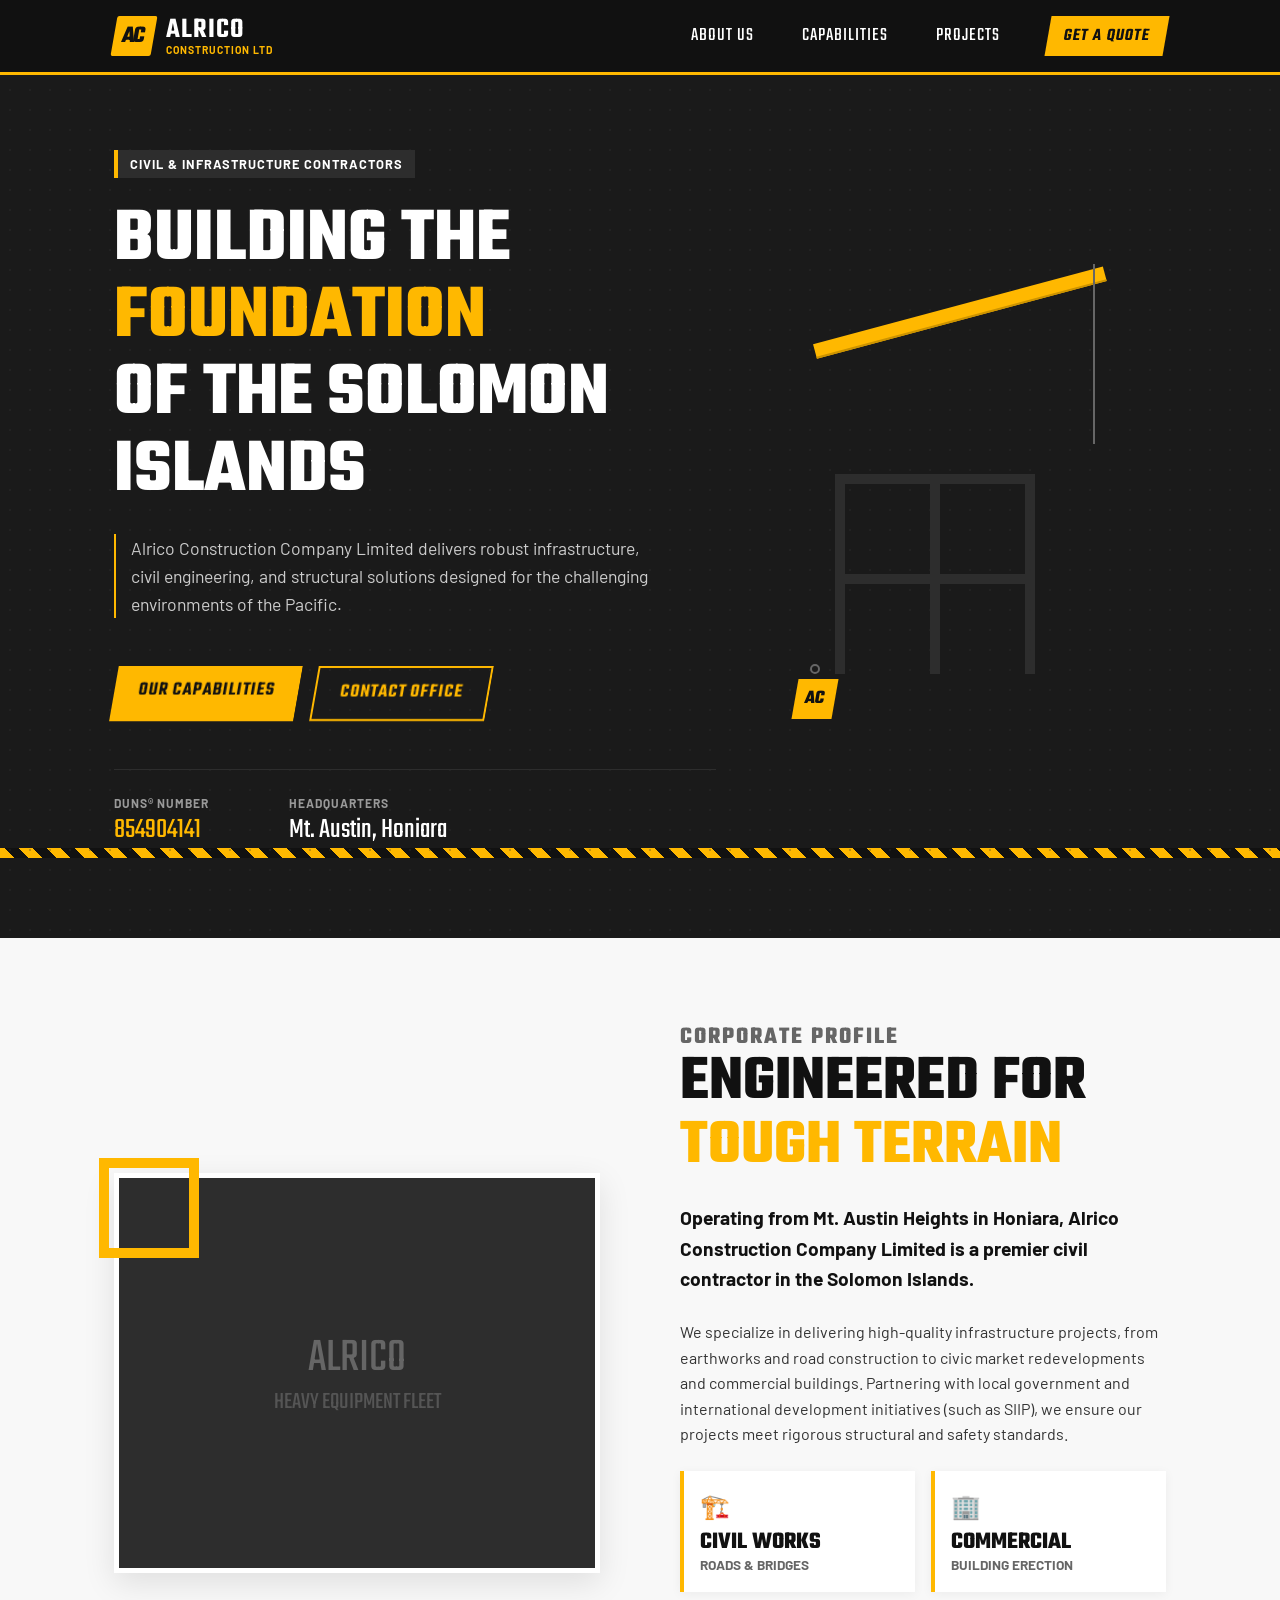
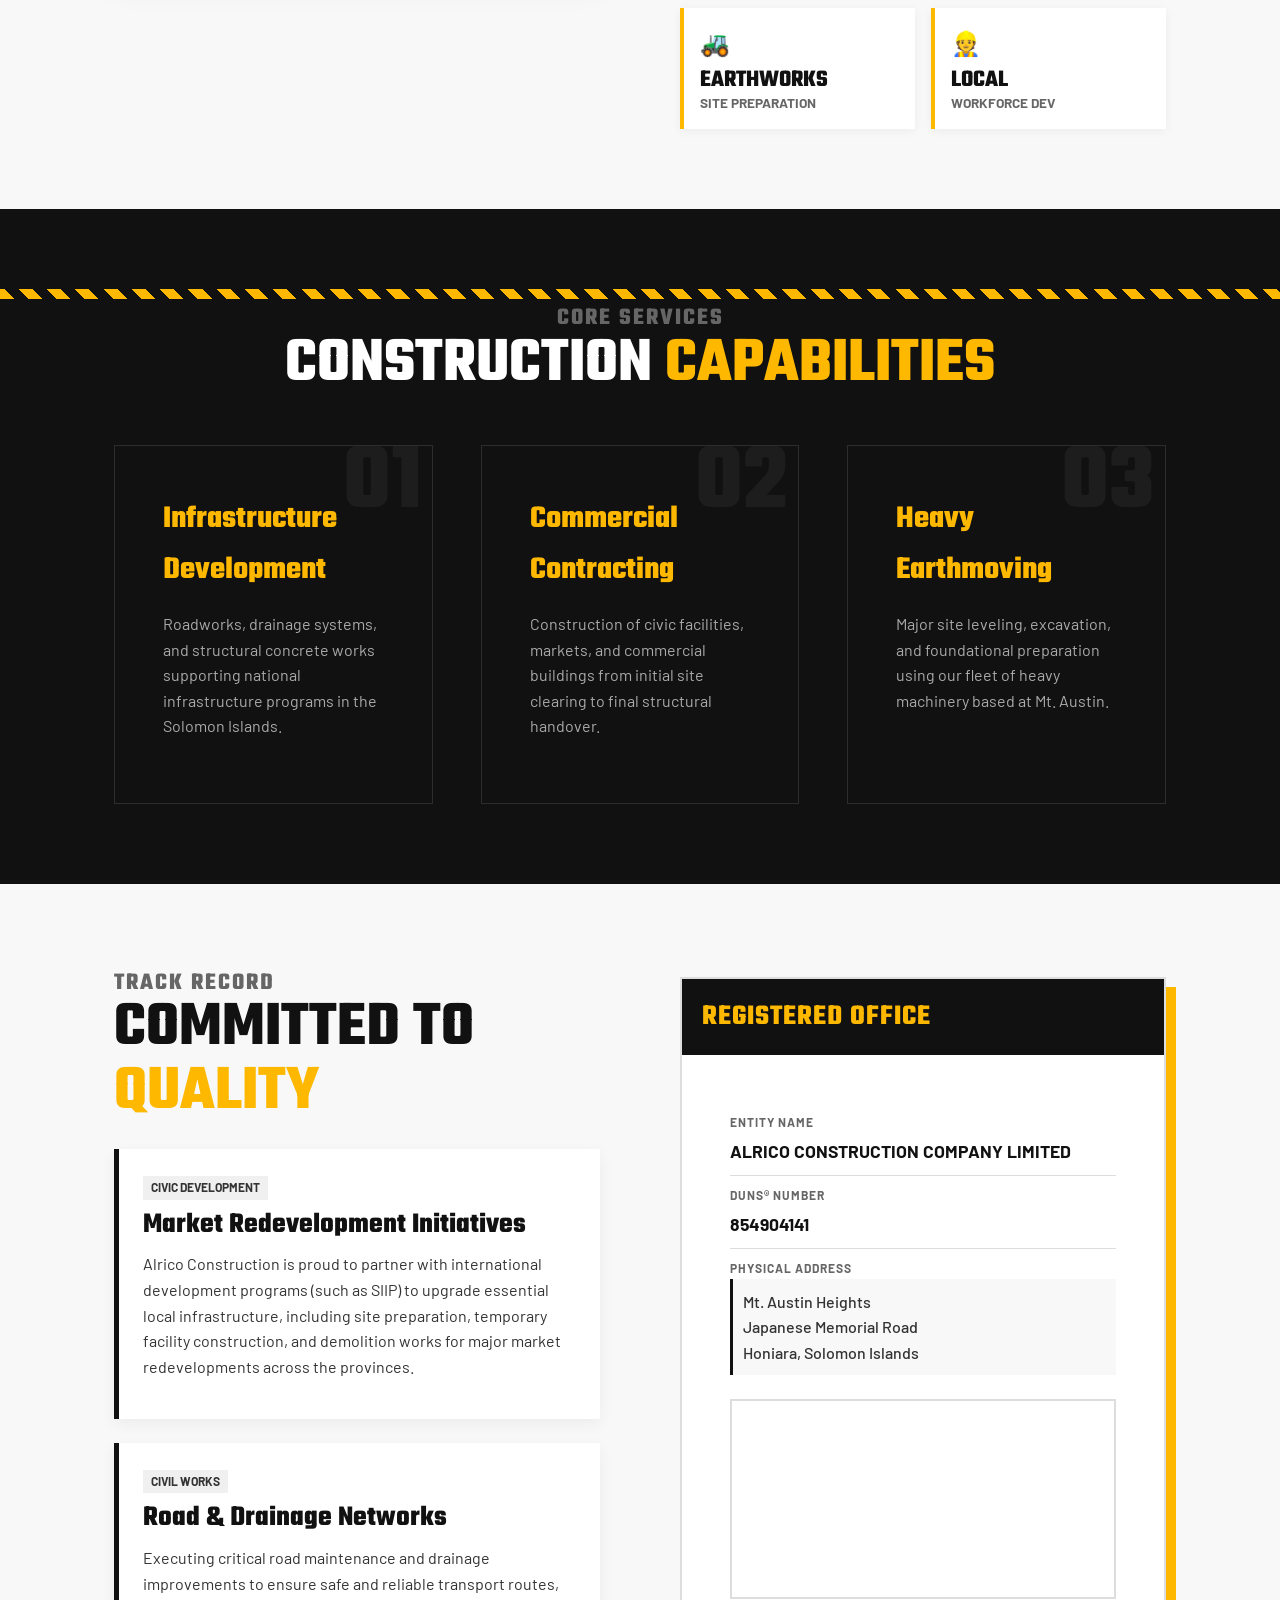
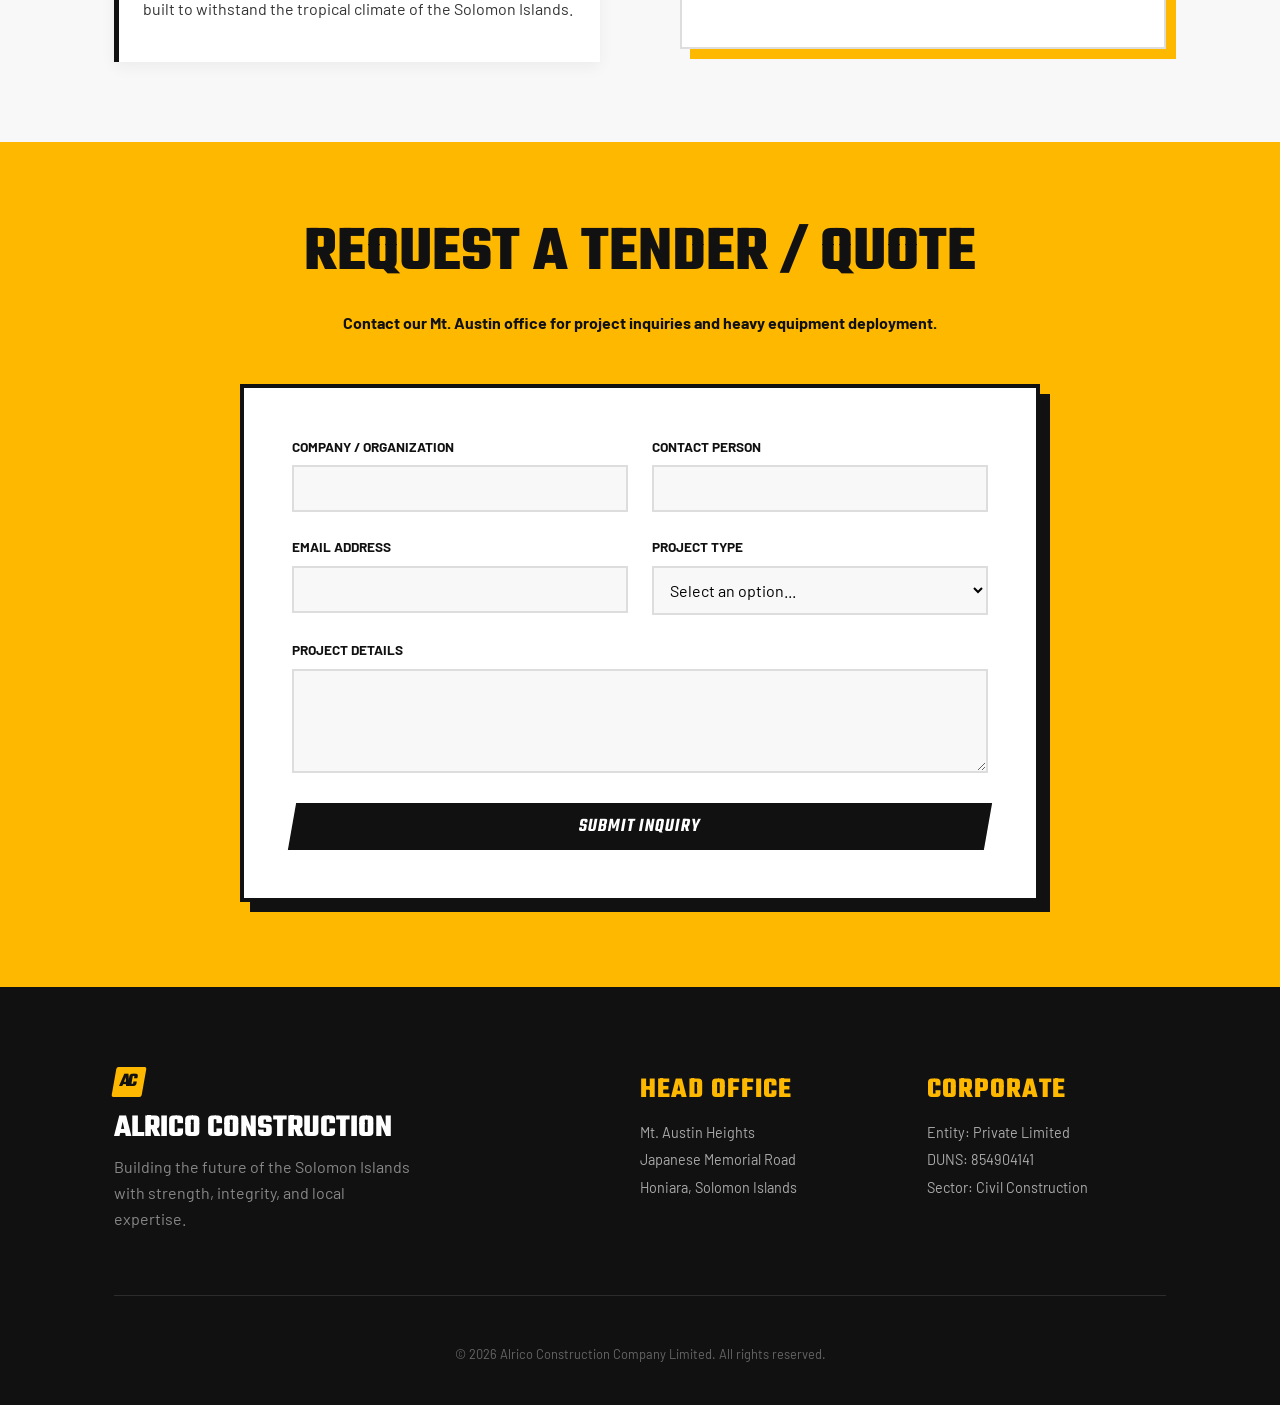
<file: index.html>
<!DOCTYPE html>
<html lang="en">
<head>
    <meta charset="UTF-8">
    <meta name="viewport" content="width=device-width, initial-scale=1.0">
    <title>Alrico Construction Company Limited | Solomon Islands</title>
    <meta name="description" content="Alrico Construction Company Limited. Civil engineering, infrastructure, and heavy construction in Honiara, Solomon Islands. DUNS: 854904141.">
    <meta name="keywords" content="Alrico Construction, Solomon Islands, Honiara, Infrastructure, Civil Engineering, Building, DUNS 854904141">
    <meta name="author" content="Alrico Construction Company Limited">
    <link rel="preconnect" href="https://fonts.googleapis.com">
    <link rel="preconnect" href="https://fonts.gstatic.com" crossorigin>
    <link href="https://fonts.googleapis.com/css2?family=Teko:wght@500;600;700&family=Barlow:wght@400;500;700;800&display=swap" rel="stylesheet">
    <link rel="stylesheet" href="styles.css">
</head>
<body>
    <div class="texture-overlay"></div>

    <!-- Navigation -->
    <nav class="navbar" id="navbar">
        <div class="container nav-container">
            <a href="#home" class="nav-brand">
                <div class="brand-logo">
                    <span class="logo-a">A</span>
                    <span class="logo-c">C</span>
                </div>
                <div class="brand-text">
                    <span class="brand-name">ALRICO</span>
                    <span class="brand-sub">CONSTRUCTION LTD</span>
                </div>
            </a>
            <ul class="nav-links">
                <li><a href="#about" class="nav-link">About Us</a></li>
                <li><a href="#services" class="nav-link">Capabilities</a></li>
                <li><a href="#projects" class="nav-link">Projects</a></li>
                <li><a href="#contact" class="btn btn-nav">Get a Quote</a></li>
            </ul>
            <button class="mobile-toggle" id="mobile-toggle" aria-label="Menu">
                <div class="hamburger"></div>
            </button>
        </div>
    </nav>

    <!-- Mobile Menu Overlay -->
    <div class="mobile-menu" id="mobile-menu">
        <div class="mobile-nav-content">
            <a href="#about" class="mobile-link">About Us</a>
            <a href="#services" class="mobile-link">Capabilities</a>
            <a href="#projects" class="mobile-link">Projects</a>
            <a href="#contact" class="mobile-link text-yellow">Get a Quote</a>
        </div>
    </div>

    <!-- Hero Section -->
    <header class="hero" id="home">
        <div class="hero-bg-pattern"></div>
        <div class="container hero-content">
            <div class="hero-text-area animate-slide-right">
                <div class="hero-badge">Civil & Infrastructure Contractors</div>
                <h1 class="hero-title">
                    BUILDING THE <span class="text-yellow">FOUNDATION</span><br>
                    OF THE SOLOMON ISLANDS
                </h1>
                <p class="hero-desc">
                    Alrico Construction Company Limited delivers robust infrastructure, civil engineering, and structural solutions designed for the challenging environments of the Pacific.
                </p>
                <div class="hero-actions">
                    <a href="#services" class="btn btn-primary">Our Capabilities</a>
                    <a href="#contact" class="btn btn-outline">Contact Office</a>
                </div>
                
                <div class="entity-info mt-lg">
                    <div class="info-block">
                        <span class="i-label">DUNS® Number</span>
                        <span class="i-value text-yellow">854904141</span>
                    </div>
                    <div class="info-block">
                        <span class="i-label">Headquarters</span>
                        <span class="i-value">Mt. Austin, Honiara</span>
                    </div>
                </div>
            </div>
            
            <div class="hero-visual animate-slide-left delay-1">
                <div class="construction-graphic">
                    <div class="crane-arm"></div>
                    <div class="crane-line"></div>
                    <div class="crane-hook">
                        <div class="load-block">AC</div>
                    </div>
                    <div class="building-frame">
                        <div class="beam horizontal top"></div>
                        <div class="beam horizontal mid"></div>
                        <div class="beam vertical left"></div>
                        <div class="beam vertical right"></div>
                        <div class="beam vertical center"></div>
                    </div>
                </div>
            </div>
        </div>
        <div class="hazard-tape-bottom"></div>
    </header>

    <!-- About Section -->
    <section class="section" id="about">
        <div class="container">
            <div class="grid-2">
                <div class="about-visual animate-on-scroll">
                    <div class="image-placeholder">
                        <div class="placeholder-text">
                            <span class="large-text">ALRICO</span><br>
                            HEAVY EQUIPMENT FLEET
                        </div>
                        <div class="accent-box"></div>
                    </div>
                </div>
                <div class="about-content animate-on-scroll delay-1">
                    <h4 class="section-kicker">Corporate Profile</h4>
                    <h2 class="section-title">ENGINEERED FOR <span class="text-yellow">TOUGH TERRAIN</span></h2>
                    <p class="lead">Operating from Mt. Austin Heights in Honiara, Alrico Construction Company Limited is a premier civil contractor in the Solomon Islands.</p>
                    <p>We specialize in delivering high-quality infrastructure projects, from earthworks and road construction to civic market redevelopments and commercial buildings. Partnering with local government and international development initiatives (such as SIIP), we ensure our projects meet rigorous structural and safety standards.</p>
                    <div class="stats-grid mt-md">
                        <div class="stat-box">
                            <span class="s-icon">🏗️</span>
                            <h4>CIVIL WORKS</h4>
                            <p>Roads & Bridges</p>
                        </div>
                        <div class="stat-box">
                            <span class="s-icon">🏢</span>
                            <h4>COMMERCIAL</h4>
                            <p>Building Erection</p>
                        </div>
                        <div class="stat-box">
                            <span class="s-icon">🚜</span>
                            <h4>EARTHWORKS</h4>
                            <p>Site Preparation</p>
                        </div>
                        <div class="stat-box">
                            <span class="s-icon">👷</span>
                            <h4>LOCAL</h4>
                            <p>Workforce Dev</p>
                        </div>
                    </div>
                </div>
            </div>
        </div>
    </section>

    <!-- Capabilities / Services -->
    <section class="section bg-dark text-white" id="services">
        <div class="hazard-tape-top"></div>
        <div class="container">
            <div class="section-header center animate-on-scroll">
                <h4 class="section-kicker text-yellow">Core Services</h4>
                <h2 class="section-title">CONSTRUCTION <span class="text-yellow">CAPABILITIES</span></h2>
            </div>
            
            <div class="services-grid">
                <div class="service-card animate-on-scroll">
                    <div class="srv-number">01</div>
                    <h3>Infrastructure Development</h3>
                    <p>Roadworks, drainage systems, and structural concrete works supporting national infrastructure programs in the Solomon Islands.</p>
                </div>
                <div class="service-card animate-on-scroll delay-1">
                    <div class="srv-number">02</div>
                    <h3>Commercial Contracting</h3>
                    <p>Construction of civic facilities, markets, and commercial buildings from initial site clearing to final structural handover.</p>
                </div>
                <div class="service-card animate-on-scroll delay-2">
                    <div class="srv-number">03</div>
                    <h3>Heavy Earthmoving</h3>
                    <p>Major site leveling, excavation, and foundational preparation using our fleet of heavy machinery based at Mt. Austin.</p>
                </div>
            </div>
        </div>
    </section>

    <!-- Project Spotlight & Registry -->
    <section class="section" id="projects">
        <div class="container">
            <div class="grid-2 reverse">
                <div class="registry-panel animate-on-scroll">
                    <div class="panel-header">
                        <h3>REGISTERED OFFICE</h3>
                    </div>
                    <div class="panel-body">
                        <div class="info-row">
                            <span class="info-label">Entity Name</span>
                            <span class="info-value font-bold">ALRICO CONSTRUCTION COMPANY LIMITED</span>
                        </div>
                        <div class="info-row">
                            <span class="info-label">DUNS® Number</span>
                            <span class="info-value text-yellow font-bold text-lg">854904141</span>
                        </div>
                        <div class="info-row border-none pb-0">
                            <span class="info-label">Physical Address</span>
                        </div>
                        <address class="office-address">
                            Mt. Austin Heights<br>
                            Japanese Memorial Road<br>
                            Honiara, Solomon Islands
                        </address>
                        
                        <div class="map-embed mt-md">
                            <iframe
                                src="https://www.google.com/maps/embed?pb=!1m18!1m12!1m3!1d31613.621379766988!2d159.95!3d-9.43!2m3!1f0!2f0!3f0!3m2!1i1024!2i768!4f13.1!3m3!1m2!1s0x6f52a70014b0b18f%3A0x6e8a0fa2e7d7db32!2sHoniara%2C%20Solomon%20Islands!5e0!3m2!1sen!2s!4v1"
                                width="100%"
                                height="100%"
                                style="border:0;"
                                allowfullscreen=""
                                loading="lazy"
                                referrerpolicy="no-referrer-when-downgrade"
                                title="Honiara, Solomon Islands">
                            </iframe>
                        </div>
                    </div>
                </div>
                
                <div class="project-content animate-on-scroll delay-1">
                    <h4 class="section-kicker">Track Record</h4>
                    <h2 class="section-title">COMMITTED TO <span class="text-yellow">QUALITY</span></h2>
                    
                    <div class="project-card mt-md">
                        <div class="project-tag">Civic Development</div>
                        <h3>Market Redevelopment Initiatives</h3>
                        <p>Alrico Construction is proud to partner with international development programs (such as SIIP) to upgrade essential local infrastructure, including site preparation, temporary facility construction, and demolition works for major market redevelopments across the provinces.</p>
                    </div>
                    
                    <div class="project-card mt-md">
                        <div class="project-tag">Civil Works</div>
                        <h3>Road & Drainage Networks</h3>
                        <p>Executing critical road maintenance and drainage improvements to ensure safe and reliable transport routes, built to withstand the tropical climate of the Solomon Islands.</p>
                    </div>
                </div>
            </div>
        </div>
    </section>

    <!-- Contact Section -->
    <section class="section bg-yellow text-black" id="contact">
        <div class="container">
            <div class="contact-header center animate-on-scroll">
                <h2 class="section-title text-black m-0">REQUEST A TENDER / QUOTE</h2>
                <p class="font-bold">Contact our Mt. Austin office for project inquiries and heavy equipment deployment.</p>
            </div>
            
            <form class="contact-form animate-on-scroll delay-1" id="alrico-form">
                <div class="form-row">
                    <div class="input-group">
                        <label>Company / Organization</label>
                        <input type="text" required>
                    </div>
                    <div class="input-group">
                        <label>Contact Person</label>
                        <input type="text" required>
                    </div>
                </div>
                <div class="form-row">
                    <div class="input-group">
                        <label>Email Address</label>
                        <input type="email" required>
                    </div>
                    <div class="input-group">
                        <label>Project Type</label>
                        <select required>
                            <option value="">Select an option...</option>
                            <option value="civil">Civil Infrastructure / Roads</option>
                            <option value="commercial">Commercial Building</option>
                            <option value="earthworks">Earthworks / Site Prep</option>
                            <option value="other">Other Inquiry</option>
                        </select>
                    </div>
                </div>
                <div class="input-group">
                    <label>Project Details</label>
                    <textarea rows="4" required></textarea>
                </div>
                <button type="submit" class="btn btn-black btn-full submit-btn">SUBMIT INQUIRY</button>
            </form>
        </div>
    </section>

    <!-- Footer -->
    <footer class="footer">
        <div class="container">
            <div class="footer-grid">
                <div class="footer-brand">
                    <div class="brand-logo small">
                        <span class="logo-a">A</span><span class="logo-c">C</span>
                    </div>
                    <h3 class="footer-title">ALRICO CONSTRUCTION</h3>
                    <p class="footer-desc">Building the future of the Solomon Islands with strength, integrity, and local expertise.</p>
                </div>
                <div class="footer-info">
                    <h4 class="text-yellow mb-2 font-teko text-xl">HEAD OFFICE</h4>
                    <p>Mt. Austin Heights</p>
                    <p>Japanese Memorial Road</p>
                    <p>Honiara, Solomon Islands</p>
                </div>
                <div class="footer-info">
                    <h4 class="text-yellow mb-2 font-teko text-xl">CORPORATE</h4>
                    <p>Entity: Private Limited</p>
                    <p>DUNS: 854904141</p>
                    <p>Sector: Civil Construction</p>
                </div>
            </div>
            <div class="footer-bottom">
                <p>&copy; <span id="current-year"></span> Alrico Construction Company Limited. All rights reserved.</p>
            </div>
        </div>
    </footer>

    <script src="script.js"></script>
</body>
</html>
</file>
<file: styles.css>
/* =========================================
   Alrico Construction - Styles
   (Industrial Heavy / Yellow & Black Theme)
   ========================================= */

:root {
    /* Colors - Safety Yellow, Asphalt Black, Concrete Grey */
    --color-yellow: #FFB800; /* Industrial Yellow */
    --color-yellow-dark: #cc9300;
    
    --color-black: #111111;
    --color-dark: #1a1a1a;
    --color-dark-grey: #2d2d2d;
    
    --color-grey: #f0f0f0;
    --color-grey-light: #f8f8f8;
    
    --color-text-main: #333333;
    --color-text-muted: #666666;
    --color-white: #ffffff;
    
    --color-border: #dddddd;
    
    /* Typography */
    --font-heading: 'Teko', sans-serif; /* Blocky, industrial */
    --font-body: 'Barlow', sans-serif;  /* Clean, technical */
    
    /* Spacing */
    --space-xs: 0.5rem;
    --space-sm: 1rem;
    --space-md: 1.5rem;
    --space-lg: 3rem;
    --space-xl: 5rem;
    
    --transition: 0.3s ease;
}

*, *::before, *::after {
    margin: 0;
    padding: 0;
    box-sizing: border-box;
}

html { scroll-behavior: smooth; }

body {
    font-family: var(--font-body);
    color: var(--color-text-main);
    background-color: var(--color-grey-light);
    line-height: 1.6;
    overflow-x: hidden;
}

/* Utilities */
.text-yellow { color: var(--color-yellow); }
.text-black { color: var(--color-black) !important; }
.text-white { color: var(--color-white); }
.font-bold { font-weight: 700; }
.font-teko { font-family: var(--font-heading); letter-spacing: 1px; }
.text-lg { font-size: 1.5rem; }
.text-xl { font-size: 1.8rem; }
.center { text-align: center; }
.m-0 { margin: 0; }
.mt-md { margin-top: var(--space-md); }
.mt-lg { margin-top: var(--space-lg); }
.mb-2 { margin-bottom: 0.5rem; }
.pb-0 { padding-bottom: 0 !important; }
.border-none { border: none !important; }

/* Backgrounds & Textures */
.bg-dark { background-color: var(--color-black); color: var(--color-grey); }
.bg-yellow { background-color: var(--color-yellow); }

.texture-overlay {
    position: fixed; top: 0; left: 0; width: 100%; height: 100%;
    background-image: url('[data-uri]');
    opacity: 0.4; z-index: -1; pointer-events: none;
}

.hazard-tape-top, .hazard-tape-bottom {
    width: 100%; height: 10px;
    background: repeating-linear-gradient(45deg, var(--color-yellow), var(--color-yellow) 10px, var(--color-black) 10px, var(--color-black) 20px);
}

.container { max-width: 1100px; margin: 0 auto; padding: 0 var(--space-md); }

/* Grids */
.grid-2 { display: grid; grid-template-columns: 1fr 1fr; gap: var(--space-xl); align-items: center; }
.grid-2.reverse .registry-panel { order: 2; }
.grid-2.reverse .project-content { order: 1; }

/* --- Navigation --- */
.navbar {
    position: fixed; top: 0; left: 0; right: 0; z-index: 100;
    padding: 1rem 0; transition: var(--transition);
    background: var(--color-black); color: var(--color-white);
    border-bottom: 3px solid var(--color-yellow);
}
.navbar.scrolled { padding: 0.5rem 0; box-shadow: 0 5px 15px rgba(0,0,0,0.3); }

.nav-container { display: flex; justify-content: space-between; align-items: center; }

.nav-brand { display: flex; align-items: center; gap: 12px; text-decoration: none; color: var(--color-white); }
.brand-logo { 
    width: 40px; height: 40px; background: var(--color-yellow); color: var(--color-black);
    display: flex; align-items: center; justify-content: center; font-family: var(--font-heading);
    font-size: 1.5rem; font-weight: 700; border-radius: 2px; transform: skewX(-10deg);
}
.brand-logo.small { width: 30px; height: 30px; font-size: 1.2rem; }
.logo-a { margin-right: -2px; }
.brand-text { display: flex; flex-direction: column; line-height: 1; }
.brand-name { font-family: var(--font-heading); font-size: 1.8rem; font-weight: 600; letter-spacing: 1px; }
.brand-sub { font-size: 0.65rem; color: var(--color-yellow); text-transform: uppercase; letter-spacing: 1px; font-weight: 700; }

.nav-links { display: flex; list-style: none; gap: var(--space-lg); align-items: center; }
.nav-link {
    color: var(--color-white); text-decoration: none; font-family: var(--font-heading);
    font-size: 1.2rem; text-transform: uppercase; letter-spacing: 1px; transition: var(--transition);
}
.nav-link:hover { color: var(--color-yellow); }

/* Buttons */
.btn {
    display: inline-block; padding: 10px 24px; font-family: var(--font-heading); font-size: 1.2rem;
    text-transform: uppercase; letter-spacing: 1px; text-decoration: none; cursor: pointer;
    transition: var(--transition); border: none; font-weight: 600; transform: skewX(-10deg);
}
.btn:hover { transform: skewX(-10deg) translateY(-2px); }

.btn-nav { background: var(--color-yellow); color: var(--color-black); padding: 6px 16px; font-size: 1.1rem; }
.btn-nav:hover { background: var(--color-white); }

.btn-primary { background: var(--color-yellow); color: var(--color-black); }
.btn-primary:hover { background: var(--color-white); box-shadow: 0 5px 15px rgba(255,184,0,0.3); }

.btn-outline { background: transparent; border: 2px solid var(--color-yellow); color: var(--color-yellow); }
.btn-outline:hover { background: var(--color-yellow); color: var(--color-black); }

.btn-black { background: var(--color-black); color: var(--color-white); }
.btn-black:hover { background: var(--color-dark-grey); }
.btn-full { width: 100%; display: block; text-align: center; }

.mobile-toggle { display: none; background: none; border: none; cursor: pointer; padding: 5px; }
.hamburger, .hamburger::before, .hamburger::after {
    width: 30px; height: 3px; background: var(--color-yellow); transition: var(--transition); position: relative;
}
.hamburger::before, .hamburger::after { content: ''; position: absolute; left: 0; }
.hamburger::before { top: -8px; } .hamburger::after { top: 8px; }
.mobile-toggle.active .hamburger { background: transparent; }
.mobile-toggle.active .hamburger::before { top: 0; transform: rotate(45deg); }
.mobile-toggle.active .hamburger::after { top: 0; transform: rotate(-45deg); }

.mobile-menu {
    position: fixed; top: 0; left: 0; width: 100%; height: 100vh; background: var(--color-black);
    z-index: 99; display: flex; align-items: center; justify-content: center;
    opacity: 0; visibility: hidden; transition: var(--transition);
}
.mobile-menu.active { opacity: 1; visibility: visible; }
.mobile-nav-content { display: flex; flex-direction: column; gap: var(--space-md); text-align: center; }
.mobile-link { font-family: var(--font-heading); font-size: 2.5rem; color: var(--color-white); text-decoration: none; text-transform: uppercase; letter-spacing: 2px; }

/* --- Hero --- */
.hero {
    position: relative; padding-top: 150px; padding-bottom: 80px; min-height: 90vh;
    background-color: var(--color-dark); color: var(--color-white); overflow: hidden;
}
.hero-bg-pattern {
    position: absolute; top: 0; left: 0; width: 100%; height: 100%;
    background-image: radial-gradient(#333 1px, transparent 1px); background-size: 20px 20px; opacity: 0.3;
}

.hero-content { display: grid; grid-template-columns: 1.2fr 0.8fr; gap: var(--space-lg); align-items: center; position: relative; z-index: 2; }

.hero-badge {
    display: inline-block; padding: 4px 12px; background: var(--color-dark-grey);
    border-left: 4px solid var(--color-yellow); font-weight: 700; text-transform: uppercase;
    font-size: 0.8rem; letter-spacing: 1px; margin-bottom: var(--space-md);
}

.hero-title { font-family: var(--font-heading); font-size: clamp(3rem, 6vw, 5rem); line-height: 1; margin-bottom: var(--space-md); text-transform: uppercase; }
.hero-desc { font-size: 1.1rem; color: #cccccc; margin-bottom: var(--space-lg); max-width: 550px; border-left: 2px solid var(--color-yellow); padding-left: 15px; }
.hero-actions { display: flex; gap: var(--space-sm); flex-wrap: wrap; }

.entity-info { display: flex; gap: var(--space-xl); border-top: 1px solid var(--color-dark-grey); padding-top: var(--space-md); }
.info-block { display: flex; flex-direction: column; }
.i-label { font-size: 0.75rem; color: #999; text-transform: uppercase; letter-spacing: 1px; font-weight: 700; }
.i-value { font-family: var(--font-heading); font-size: 1.8rem; line-height: 1.2; }

/* Crane Graphic */
.hero-visual { display: flex; justify-content: center; align-items: center; height: 100%; min-height: 400px; position: relative; }
.construction-graphic { position: relative; width: 300px; height: 350px; }
.crane-arm { position: absolute; top: 20px; left: 0; width: 100%; height: 15px; background: var(--color-yellow); transform-origin: left center; transform: rotate(-15deg); border-bottom: 2px solid var(--color-yellow-dark); }
.crane-line { position: absolute; top: -60px; right: 20px; width: 2px; height: 180px; background: #666; animation: lower 4s ease-in-out infinite alternate; }
.crane-hook { position: absolute; bottom: -30px; left: -20px; width: 40px; height: 40px; }
.crane-hook::before { content: ''; position: absolute; top: 0; left: 15px; width: 10px; height: 10px; border: 2px solid #666; border-radius: 50%; }
.load-block { position: absolute; top: 15px; left: 0; width: 40px; height: 40px; background: var(--color-yellow); color: var(--color-black); display: flex; align-items: center; justify-content: center; font-family: var(--font-heading); font-weight: bold; font-size: 1.2rem; transform: skewX(-10deg); }
.building-frame { position: absolute; bottom: 0; left: 20px; width: 200px; height: 200px; }
.beam { position: absolute; background: var(--color-dark-grey); }
.beam.horizontal { width: 100%; height: 10px; }
.beam.vertical { width: 10px; height: 100%; bottom: 0; }
.horizontal.top { top: 0; } .horizontal.mid { top: 50%; }
.vertical.left { left: 0; } .vertical.right { right: 0; } .vertical.center { left: 50%; transform: translateX(-5px); }

@keyframes lower { 0% { height: 100px; } 100% { height: 180px; } }

/* --- Sections General --- */
.section { padding: var(--space-xl) 0; }
.section-kicker { font-family: var(--font-heading); font-size: 1.5rem; color: var(--color-text-muted); text-transform: uppercase; letter-spacing: 2px; margin-bottom: -5px; }
.section-title { font-family: var(--font-heading); font-size: clamp(2.5rem, 5vw, 4rem); font-weight: 700; color: var(--color-black); line-height: 1; margin-bottom: var(--space-md); text-transform: uppercase; }
.bg-dark .section-title { color: var(--color-white); }
.lead { font-size: 1.2rem; font-weight: 700; color: var(--color-black); margin-bottom: var(--space-md); }
.bg-dark .lead { color: var(--color-white); }
p { margin-bottom: var(--space-sm); }

/* --- About --- */
.about-visual { position: relative; }
.image-placeholder { width: 100%; height: 400px; background: var(--color-dark-grey); display: flex; align-items: center; justify-content: center; text-align: center; position: relative; z-index: 2; border: 5px solid var(--color-white); box-shadow: 0 10px 30px rgba(0,0,0,0.1); }
.placeholder-text { font-family: var(--font-heading); color: #555; font-size: 1.5rem; line-height: 1.2; }
.large-text { font-size: 3rem; color: #666; }
.accent-box { position: absolute; top: -20px; left: -20px; width: 100px; height: 100px; border: 10px solid var(--color-yellow); z-index: -1; }

.stats-grid { display: grid; grid-template-columns: 1fr 1fr; gap: var(--space-sm); }
.stat-box { background: var(--color-white); padding: var(--space-sm); border-left: 4px solid var(--color-yellow); box-shadow: 0 2px 10px rgba(0,0,0,0.05); }
.s-icon { font-size: 1.5rem; margin-bottom: 5px; display: block; }
.stat-box h4 { font-family: var(--font-heading); font-size: 1.5rem; margin-bottom: 0; line-height: 1; color: var(--color-black); }
.stat-box p { font-size: 0.85rem; color: var(--color-text-muted); margin: 0; text-transform: uppercase; font-weight: 700; }

/* --- Services --- */
.services-grid { display: grid; grid-template-columns: repeat(auto-fit, minmax(300px, 1fr)); gap: var(--space-lg); margin-top: var(--space-lg); }
.service-card { background: var(--color-black); border: 1px solid var(--color-dark-grey); padding: var(--space-lg); position: relative; overflow: hidden; transition: var(--transition); }
.service-card:hover { border-color: var(--color-yellow); transform: translateY(-5px); }
.srv-number { position: absolute; top: -10px; right: 10px; font-family: var(--font-heading); font-size: 6rem; color: rgba(255,255,255,0.05); font-weight: 700; line-height: 1; }
.service-card h3 { font-family: var(--font-heading); font-size: 2rem; color: var(--color-yellow); margin-bottom: 15px; position: relative; z-index: 2; }
.service-card p { color: #aaa; position: relative; z-index: 2; }

/* --- Projects & Registry --- */
.registry-panel { background: var(--color-white); border: 2px solid var(--color-border); box-shadow: 10px 10px 0px var(--color-yellow); }
.panel-header { background: var(--color-black); color: var(--color-yellow); padding: 15px 20px; }
.panel-header h3 { font-family: var(--font-heading); font-size: 1.8rem; margin: 0; letter-spacing: 1px; }
.panel-body { padding: var(--space-lg); }

.info-row { display: flex; flex-direction: column; padding: 10px 0; border-bottom: 1px solid var(--color-border); }
.info-label { font-size: 0.75rem; text-transform: uppercase; letter-spacing: 1px; color: var(--color-text-muted); font-weight: 700; }
.info-value { font-size: 1.1rem; color: var(--color-black); margin-top: 5px; }

.office-address { font-style: normal; font-size: 1rem; color: var(--color-text-main); font-weight: 500; padding: 10px; background: var(--color-grey-light); border-left: 3px solid var(--color-black); }
.map-embed { height: 200px; border: 2px solid var(--color-border); }

.project-card { background: var(--color-white); padding: var(--space-md); border-left: 5px solid var(--color-black); box-shadow: 0 5px 15px rgba(0,0,0,0.05); }
.project-tag { display: inline-block; background: var(--color-grey); padding: 2px 8px; font-size: 0.75rem; font-weight: 700; text-transform: uppercase; margin-bottom: 10px; }
.project-card h3 { font-family: var(--font-heading); font-size: 1.8rem; color: var(--color-black); margin-bottom: 10px; line-height: 1.1; }

/* --- Contact --- */
.contact-form { background: var(--color-white); padding: var(--space-lg); max-width: 800px; margin: var(--space-lg) auto 0; border: 4px solid var(--color-black); box-shadow: 10px 10px 0px var(--color-black); }
.form-row { display: grid; grid-template-columns: 1fr 1fr; gap: var(--space-md); }
.input-group { margin-bottom: var(--space-md); }
.input-group label { display: block; font-weight: 700; font-size: 0.85rem; text-transform: uppercase; margin-bottom: 8px; }
.input-group input, .input-group select, .input-group textarea {
    width: 100%; padding: 12px; border: 2px solid var(--color-border); font-family: var(--font-body); font-size: 1rem;
    transition: var(--transition); background: var(--color-grey-light);
}
.input-group input:focus, .input-group select:focus, .input-group textarea:focus { outline: none; border-color: var(--color-yellow); background: var(--color-white); }

/* --- Footer --- */
.footer { background: var(--color-black); color: var(--color-grey); padding: var(--space-xl) 0 var(--space-md); border-top: 5px solid var(--color-yellow); }
.footer-grid { display: grid; grid-template-columns: 2fr 1fr 1fr; gap: var(--space-lg); margin-bottom: var(--space-lg); padding-bottom: var(--space-lg); border-bottom: 1px solid var(--color-dark-grey); }
.footer-brand { display: flex; flex-direction: column; align-items: flex-start; }
.footer-title { font-family: var(--font-heading); font-size: 2rem; color: var(--color-white); margin: 15px 0 10px; line-height: 1; }
.footer-desc { color: #888; max-width: 300px; }
.footer-info p { margin-bottom: 4px; font-size: 0.9rem; color: #aaa; }
.footer-bottom { text-align: center; font-size: 0.8rem; color: #666; }

/* --- Animations --- */
.animate-slide-right { opacity: 0; transform: translateX(-40px); animation: slideRight 0.8s forwards ease-out; }
.animate-slide-left { opacity: 0; transform: translateX(40px); animation: slideLeft 0.8s forwards ease-out; }
.delay-1 { animation-delay: 0.2s; } .delay-2 { animation-delay: 0.4s; }

@keyframes slideRight { to { opacity: 1; transform: translateX(0); } }
@keyframes slideLeft { to { opacity: 1; transform: translateX(0); } }

.animate-on-scroll { opacity: 0; transform: translateY(30px); transition: 0.6s ease-out; }
.animate-on-scroll.visible { opacity: 1; transform: translateY(0); }

/* --- Responsive --- */
@media (max-width: 900px) {
    .hero-content, .grid-2, .footer-grid { grid-template-columns: 1fr; }
    .hero-visual { display: none; }
    .hero-content { text-align: center; padding: 40px 0; }
    .hero-actions { justify-content: center; }
    .entity-info { justify-content: center; }
    .grid-2.reverse .registry-panel, .grid-2.reverse .project-content { order: 0; }
    .form-row { grid-template-columns: 1fr; gap: 0; }
}
@media (max-width: 768px) {
    .nav-links, .btn-nav { display: none; }
    .mobile-toggle { display: block; }
    .hero-title { font-size: 3rem; }
    .contact-form { padding: var(--space-md); box-shadow: 5px 5px 0px var(--color-black); }
}
</file>
